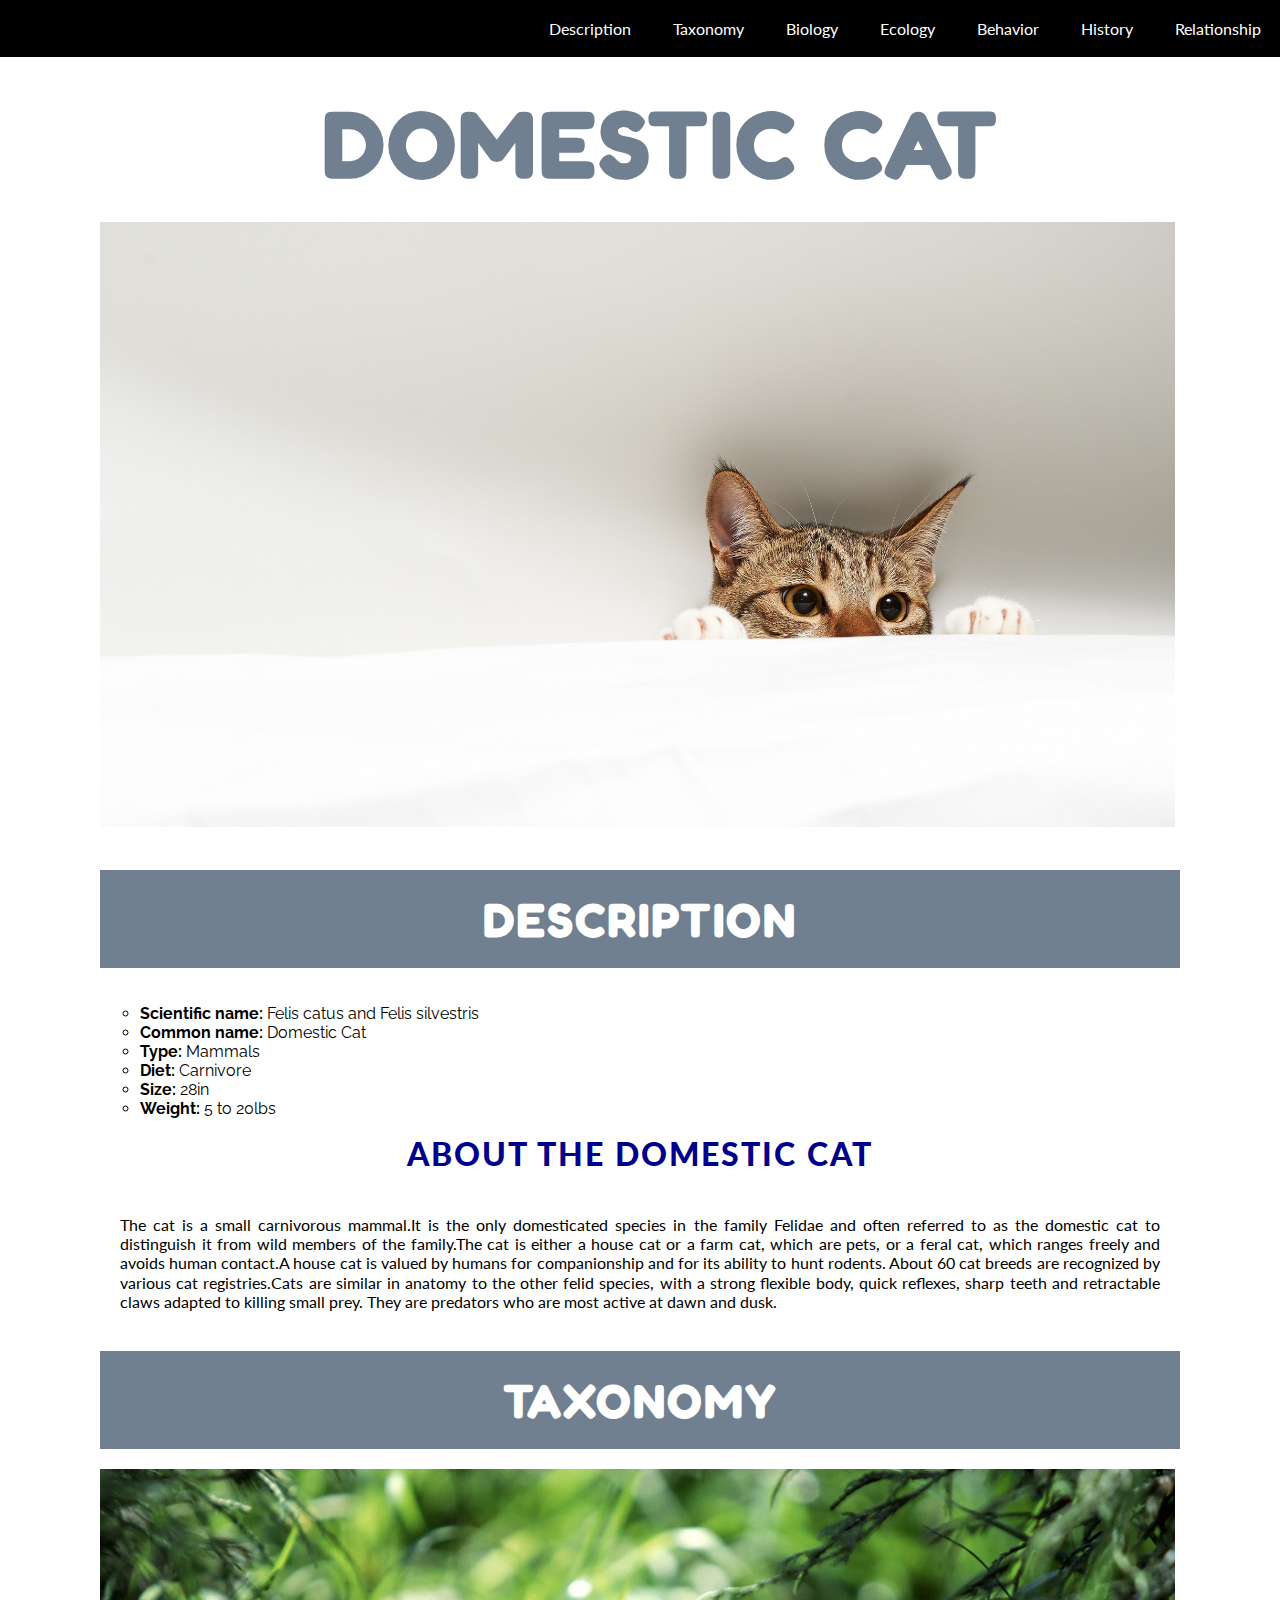
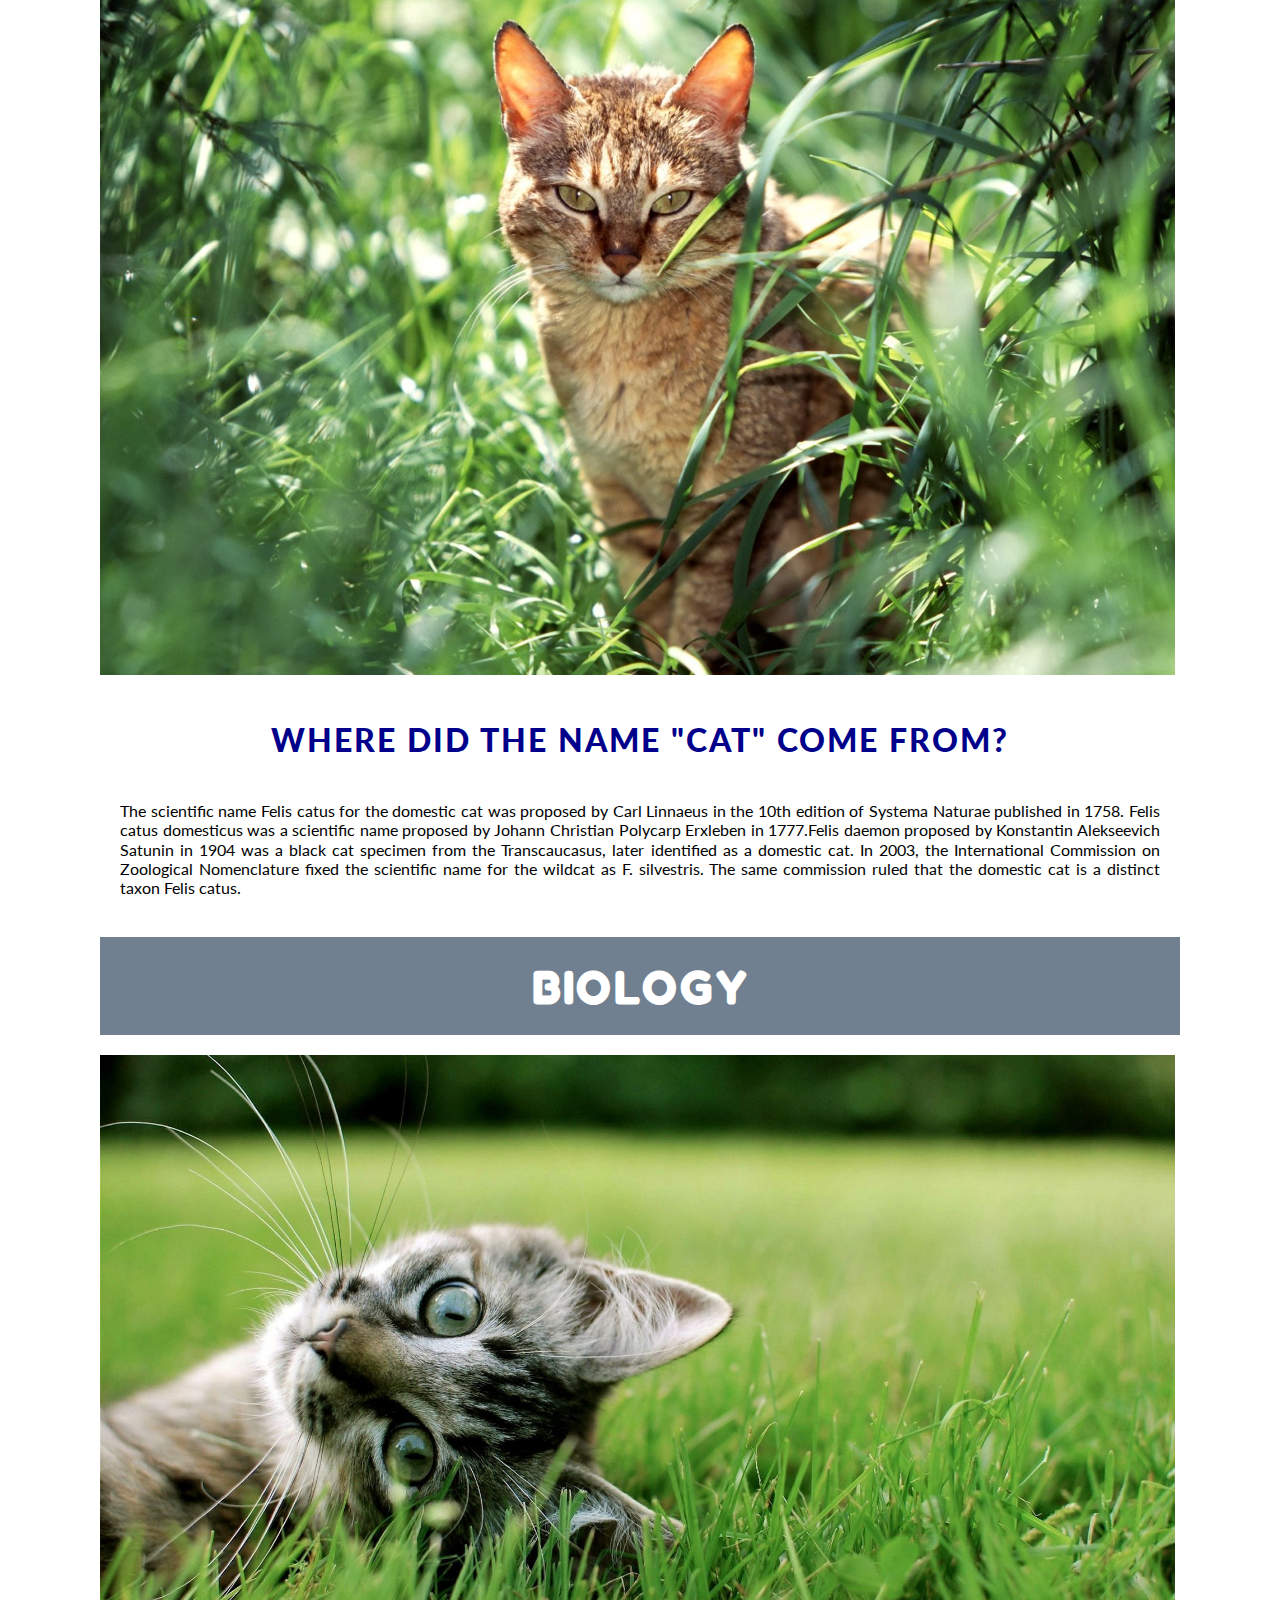
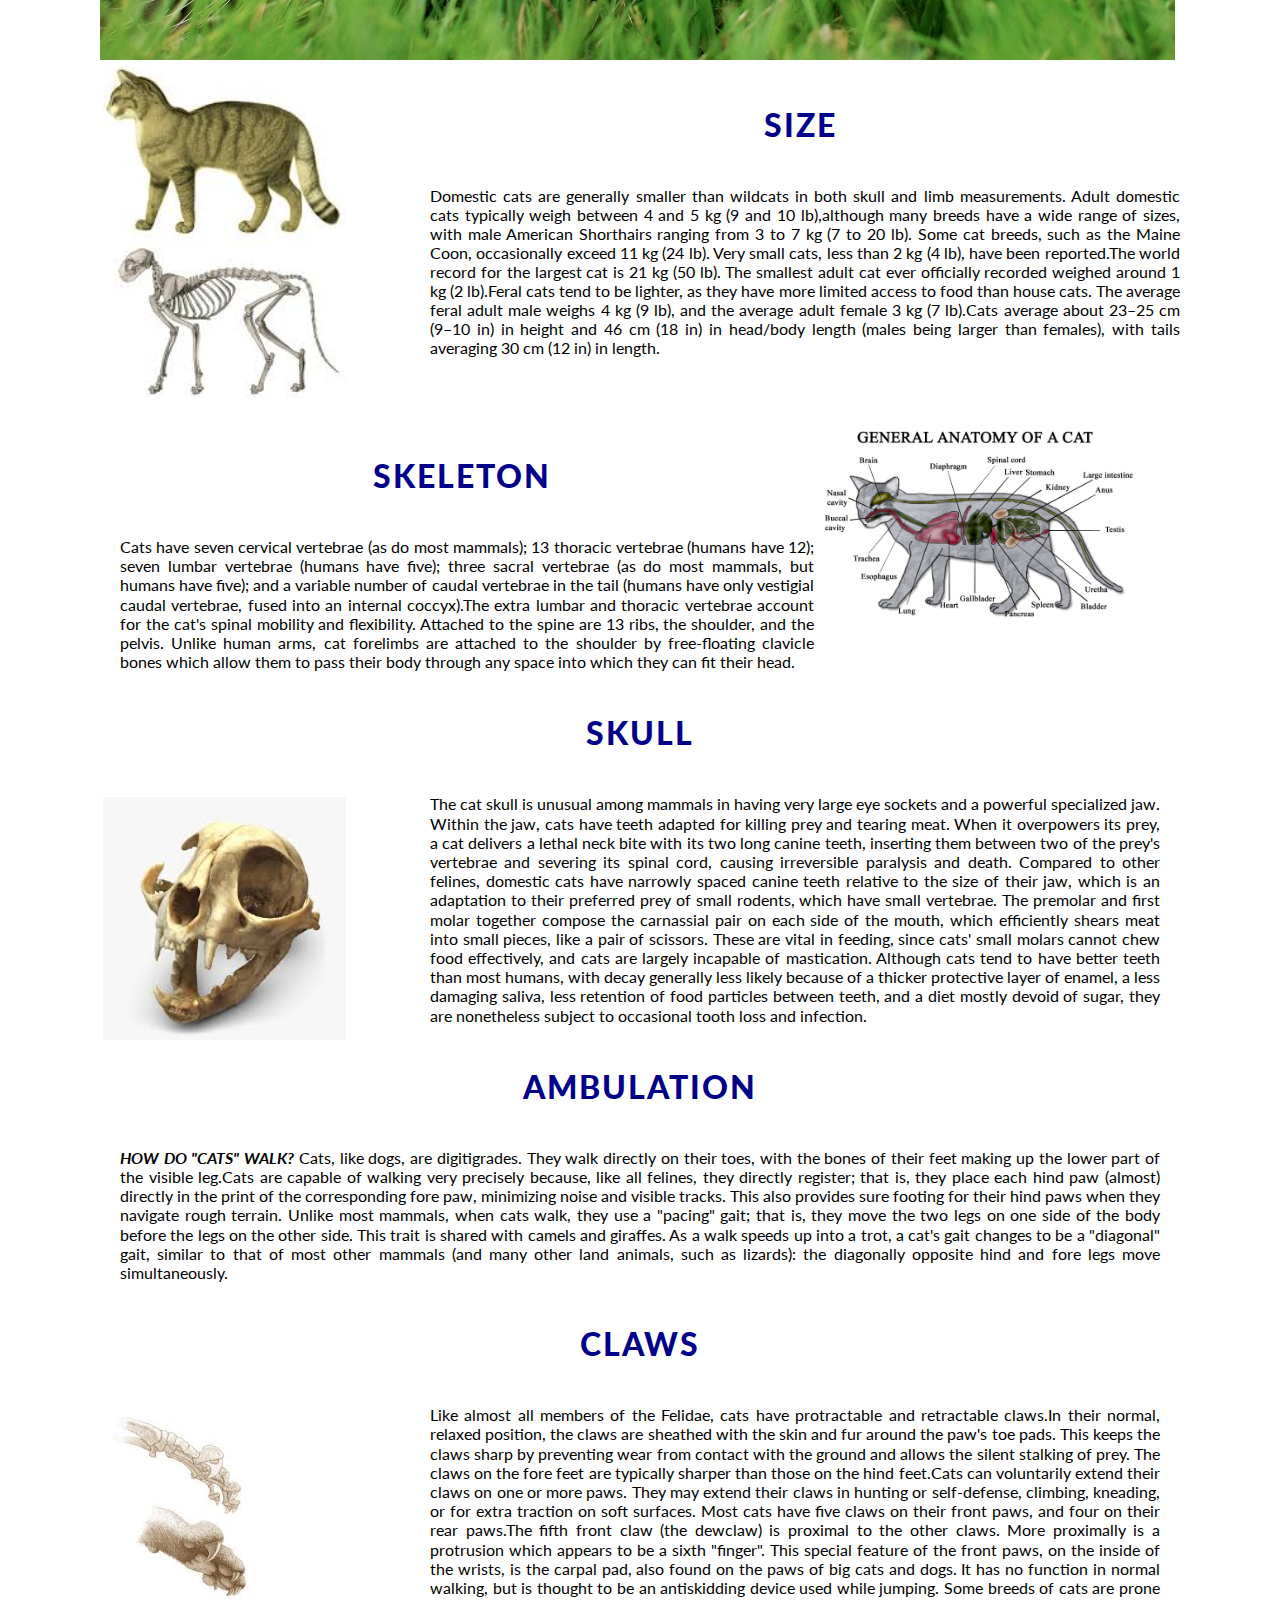
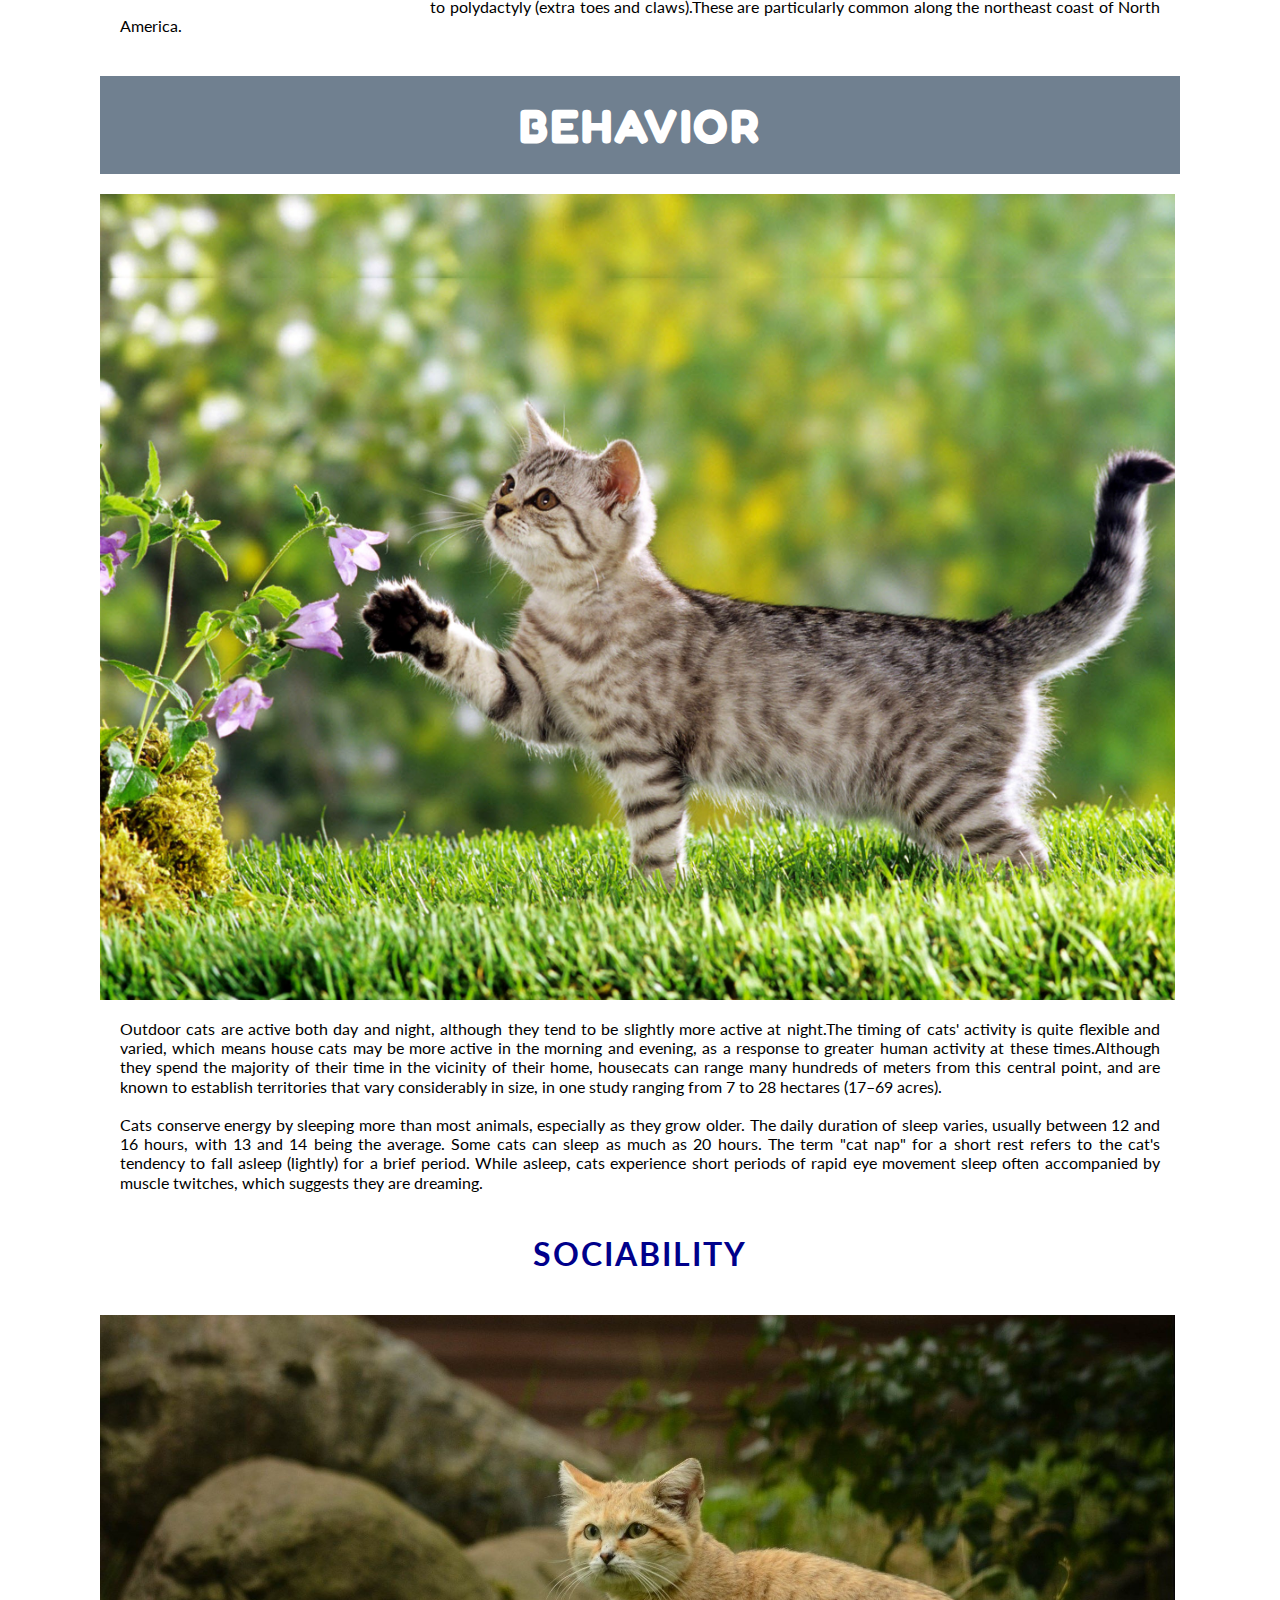
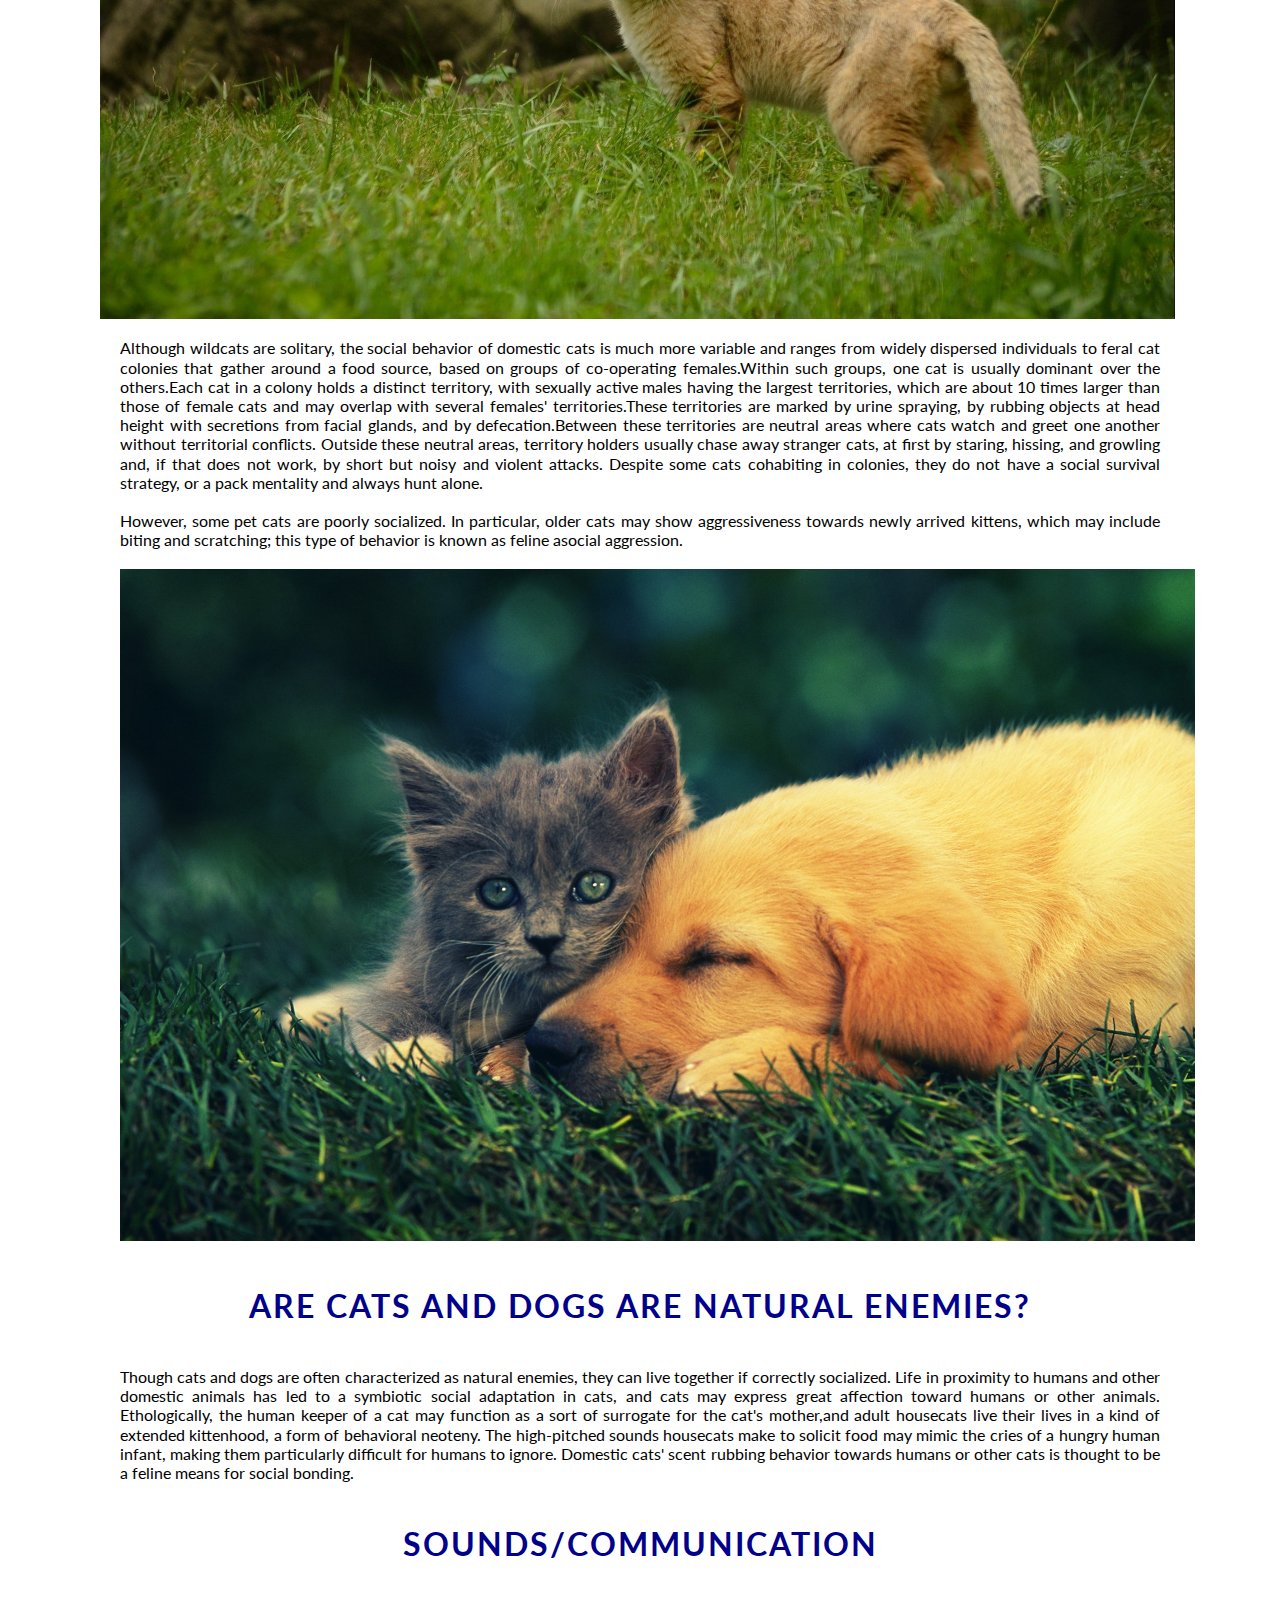
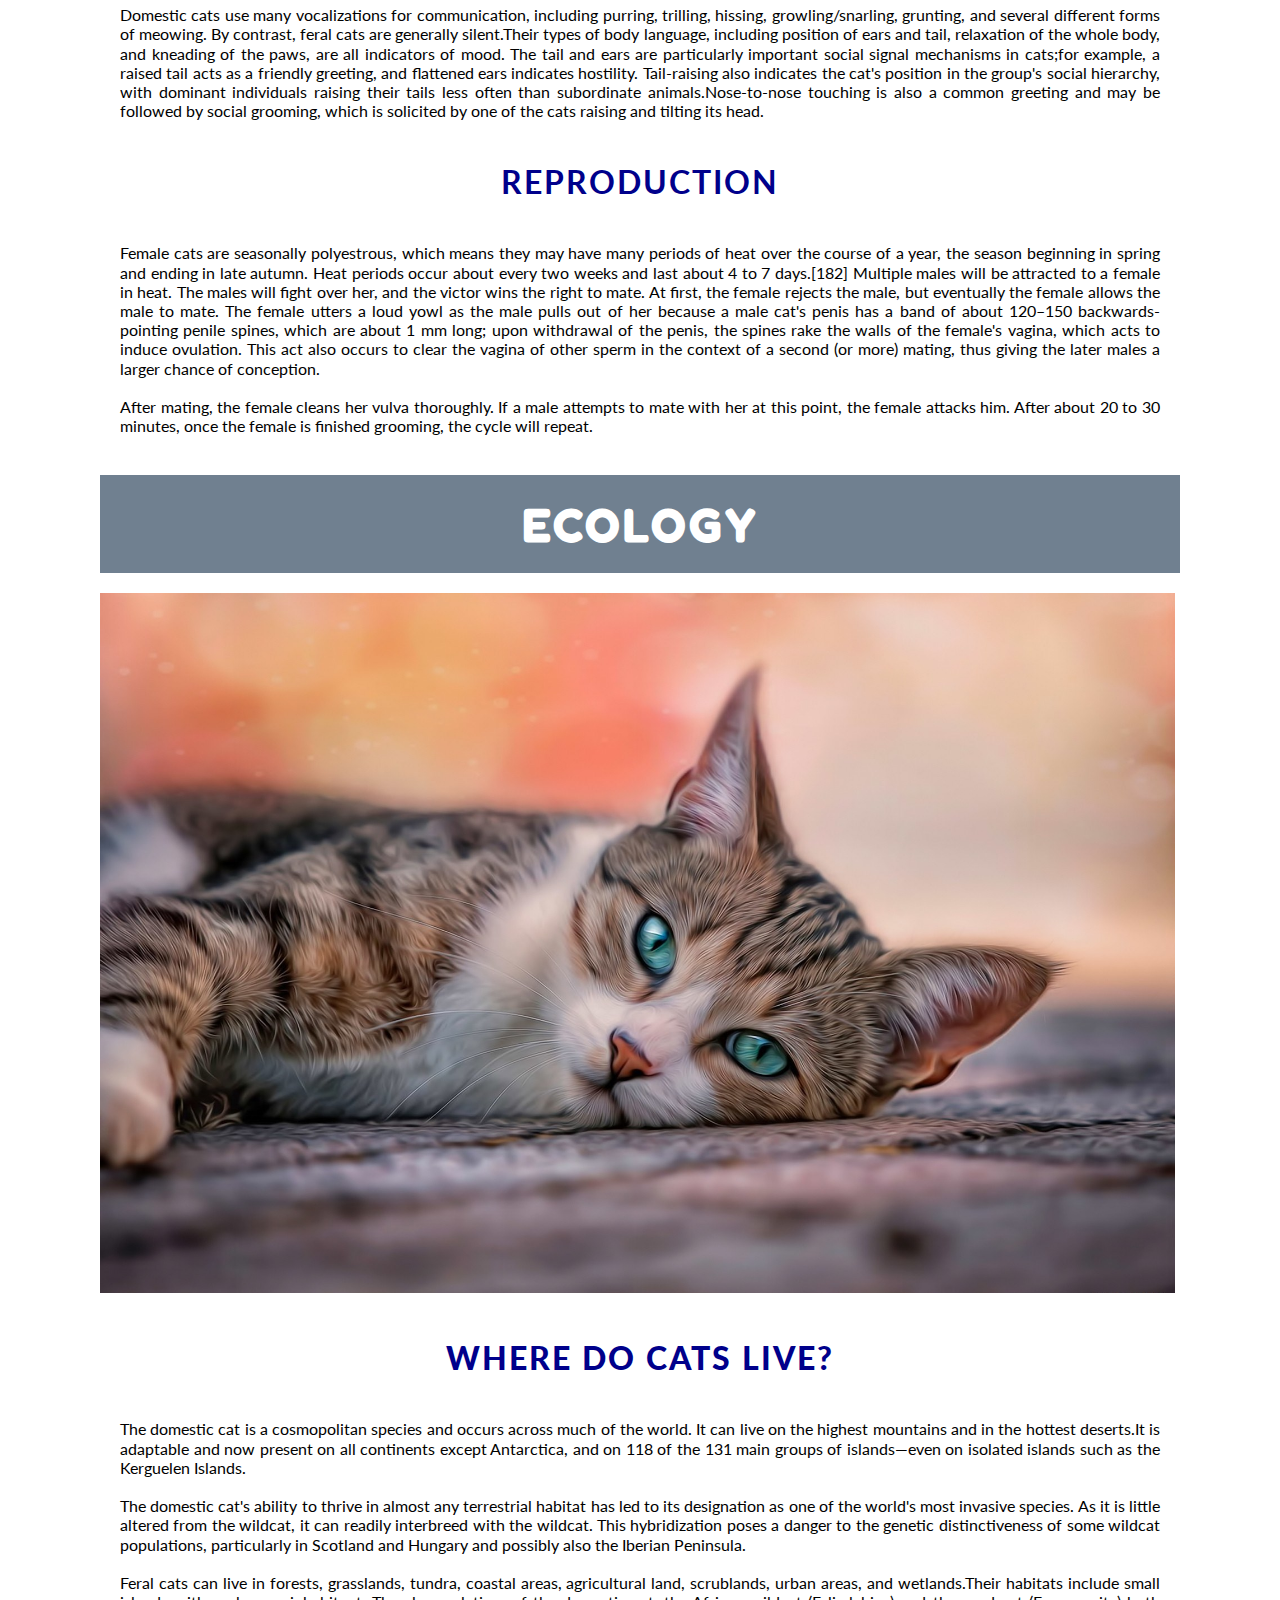
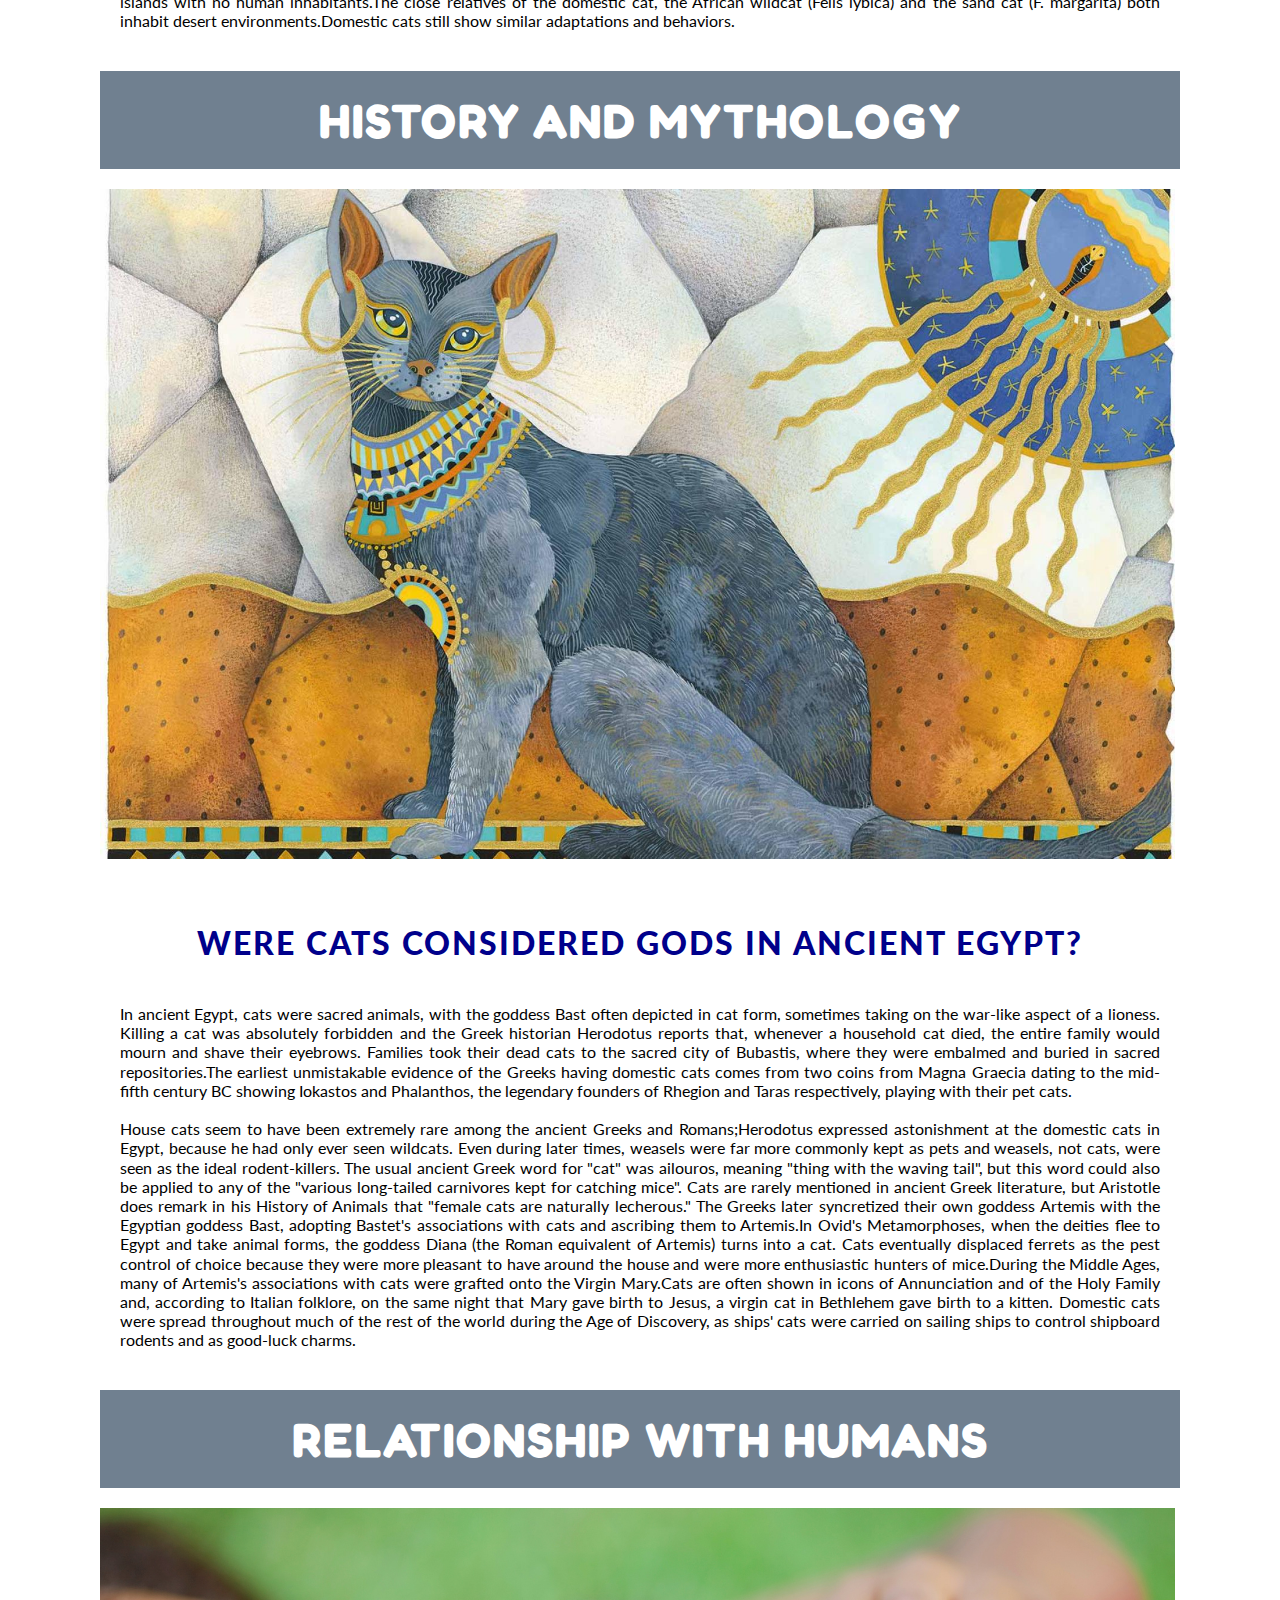
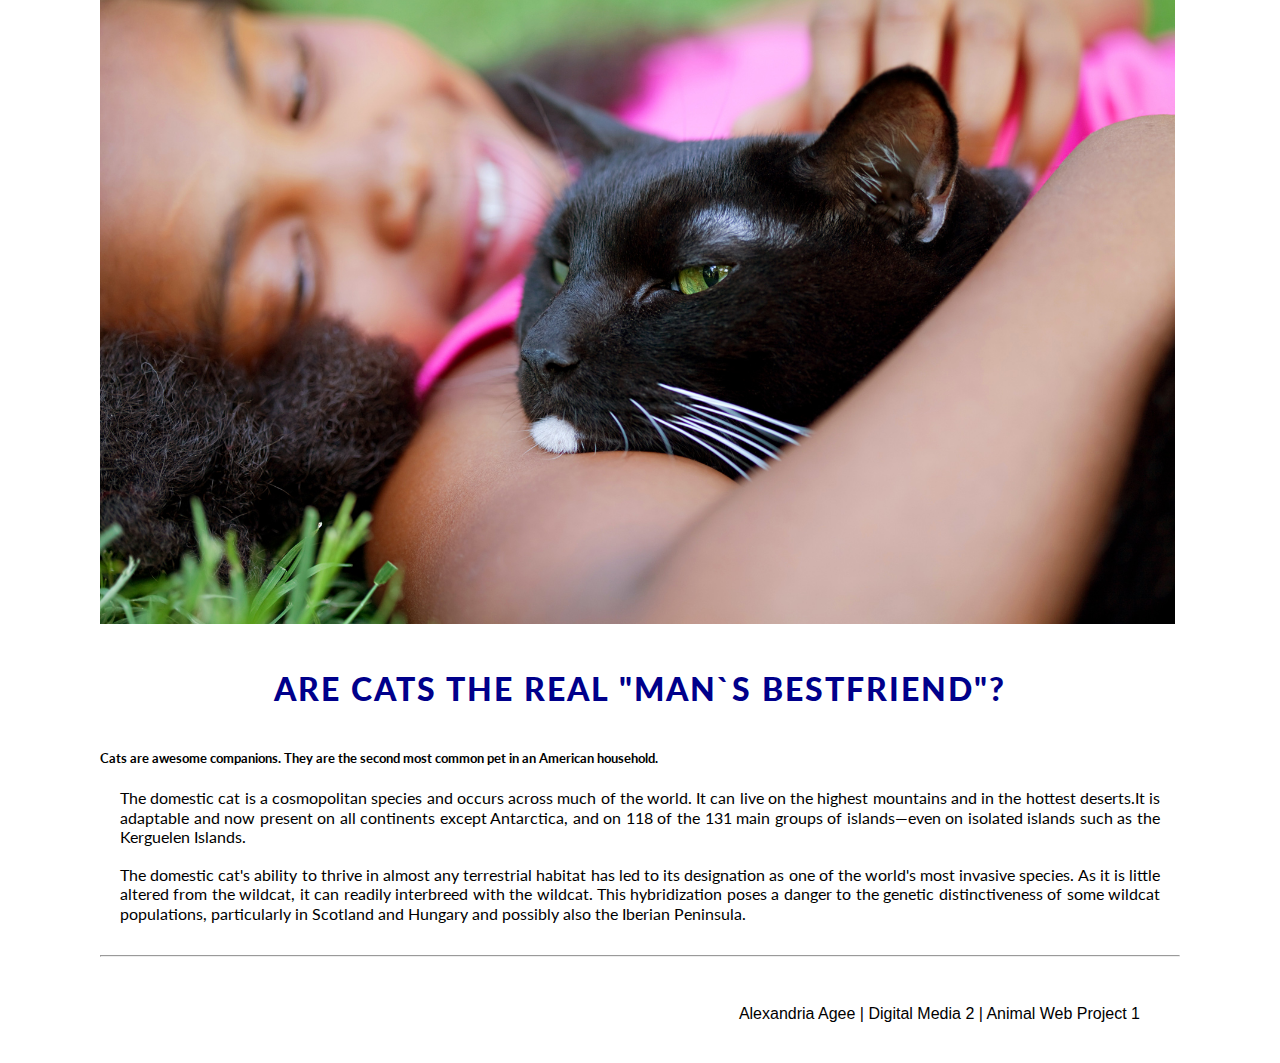
<file: index.html>
<!doctype html>
<html>
<head>
    <meta charset="UTF-8">
    <title>THE DOMESTIC CAT</title>
    
    <!-- how to add a stylesheet -->
    <link href="CSS/AnimalProject.css" rel="stylesheet" type="text/css">
    
   
    <!-- how to add google font  -->
    <link href='https://fonts.googleapis.com/css?family=Raleway' rel='stylesheet'> 
    
    <link href="https://fonts.googleapis.com/css?family=Lato&display=swap" rel="stylesheet">
    
    <link href="https://fonts.googleapis.com/css?family=Questrial&display=swap" rel="stylesheet">
    
    <link href="https://fonts.googleapis.com/css?family=Bree+Serif|Overpass&display=swap" rel="stylesheet">
    
    <link href="https://fonts.googleapis.com/css?family=Amatic+SC|Fredoka+One&display=swap" rel="stylesheet">

   
    </head>

<div id="body3">
   <!-- Container for the navigation bar -->          

<body>
    <div id="navbar">
    <a href="#desc">Description</a>
    <a href="#taxonomy">Taxonomy</a>
    <a href="#bio">Biology</a>
    <a href="#eco">Ecology</a>
    <a href="#behavior">Behavior</a>
    <a href="#history">History</a>
    <a href="#relationship">Relationship</a>
    </div>
     <!-- Container for icon bar-->
  
    <link rel="stylesheet" href="https://cdnjs.cloudflare.com/ajax/libs/font-awesome/4.7.0/css/font-awesome.min.css">


     
    
    

    
    <!-- Container for the start of the page -->
<h1 id="desc"> DOMESTIC CAT </h1>
    <img src="img/8.jpg" alt="place holder" width="1075px" height="">
  
            <!-- Container for the description list -->
    <div id="ul">
        <h2><strong>Description</strong></h2>
        <ul>
            <li><strong> Scientific name: </strong> Felis catus and Felis silvestris</li>
            <li><strong>Common name:</strong> Domestic Cat</li>
            <li><strong>Type: </strong>Mammals</li>       
            <li><strong>Diet: </strong> Carnivore</li>
            <li><strong>Size: </strong>28in</li>
            <li><strong>Weight: </strong> 5 to 20lbs</li>
        </ul>
    </div>
        <h3><strong>About the Domestic Cat</strong></h3>
        <p>
            The cat is a small carnivorous mammal.It is the only domesticated species in the family Felidae and often referred to as the domestic cat to distinguish it from wild members of the family.The cat is either a house cat or a farm cat, which are pets, or a feral cat, which ranges freely and avoids human contact.A house cat is valued by humans for companionship and for its ability to hunt rodents. About 60 cat breeds are recognized by various cat registries.Cats are similar in anatomy to the other felid species, with a strong flexible body, quick reflexes, sharp teeth and retractable claws adapted to killing small prey. They are predators who are most active at dawn and dusk. 
            
        </p>
        
        
    <h2 id="taxonomy">Taxonomy</h2>
    
    <img src="img/2.jpg" alt="place holder" width="1075px" height="">
    <h3><strong> Where did the name "cat" come from? </strong></h3>
    <p> 
        The scientific name Felis catus for the domestic cat was proposed by Carl Linnaeus in the 10th edition of Systema Naturae published in 1758. Felis catus domesticus was a scientific name proposed by Johann Christian Polycarp Erxleben in 1777.Felis daemon proposed by Konstantin Alekseevich Satunin in 1904 was a black cat specimen from the Transcaucasus, later identified as a domestic cat.
        In 2003, the International Commission on Zoological Nomenclature fixed the scientific name for the wildcat as F. silvestris. The same commission ruled that the domestic cat is a distinct taxon Felis catus.</p>
          
<h2 id="bio">Biology</h2> 
   <img id = "img" src="img/10.jpg" alt="place holder" width="1075px" height="">
    
    <div class="column">
    <img src="img/untitled5.png" alt="Mountains" width="75%">
  </div>        
    
    <p>
        <h3><strong> Size</strong></h3>
        Domestic cats are generally smaller than wildcats in both skull and limb measurements. Adult domestic cats typically weigh between 4 and 5 kg (9 and 10 lb),although many breeds have a wide range of sizes, with male American Shorthairs ranging from 3 to 7 kg (7 to 20 lb). Some cat breeds, such as the Maine Coon, occasionally exceed 11 kg (24 lb). Very small cats, less than 2 kg (4 lb), have been reported.The world record for the largest cat is 21 kg (50 lb). The smallest adult cat ever officially recorded weighed around 1 kg (2 lb).Feral cats tend to be lighter, as they have more limited access to food than house cats. The average feral adult male weighs 4 kg (9 lb), and the average adult female 3 kg (7 lb).Cats average about 23–25 cm (9–10 in) in height and 46 cm (18 in) in head/body length (males being larger than females), with tails averaging 30 cm (12 in) in length.
        <br><br>
    <br><br>
     <div class="column2">
    <img src="img/Cat_anatomy_diagram.png" alt="Mountains" width="90%">
  </div>       
    <h3><strong> Skeleton</strong></h3>
    <p>
        Cats have seven cervical vertebrae (as do most mammals); 13 thoracic vertebrae (humans have 12); seven lumbar vertebrae (humans have five); three sacral vertebrae (as do most mammals, but humans have five); and a variable number of caudal vertebrae in the tail (humans have only vestigial caudal vertebrae, fused into an internal coccyx).The extra lumbar and thoracic vertebrae account for the cat's spinal mobility and flexibility. Attached to the spine are 13 ribs, the shoulder, and the pelvis. Unlike human arms, cat forelimbs are attached to the shoulder by free-floating clavicle bones which allow them to pass their body through any space into which they can fit their head.
    </p>
       <h3><strong> Skull</strong></h3> 
    <div class="column">
    <img src="img/17.jpg" alt="Mountains" width="75%">
  </div>    
    <p>
        The cat skull is unusual among mammals in having very large eye sockets and a powerful specialized jaw. Within the jaw, cats have teeth adapted for killing prey and tearing meat. When it overpowers its prey, a cat delivers a lethal neck bite with its two long canine teeth, inserting them between two of the prey's vertebrae and severing its spinal cord, causing irreversible paralysis and death. Compared to other felines, domestic cats have narrowly spaced canine teeth relative to the size of their jaw, which is an adaptation to their preferred prey of small rodents, which have small vertebrae. The premolar and first molar together compose the carnassial pair on each side of the mouth, which efficiently shears meat into small pieces, like a pair of scissors. These are vital in feeding, since cats' small molars cannot chew food effectively, and cats are largely incapable of mastication. Although cats tend to have better teeth than most humans, with decay generally less likely because of a thicker protective layer of enamel, a less damaging saliva, less retention of food particles between teeth, and a diet mostly devoid of sugar, they are nonetheless subject to occasional tooth loss and infection.
    </p>

        <h3><strong>Ambulation</strong></h3>
    <p>
        <strong><em> HOW DO "CATS" WALK? </em></strong>
        
        Cats, like dogs, are digitigrades. They walk directly on their toes, with the bones of their feet making up the lower part of the visible leg.Cats are capable of walking very precisely because, like all felines, they directly register; that is, they place each hind paw (almost) directly in the print of the corresponding fore paw, minimizing noise and visible tracks. This also provides sure footing for their hind paws when they navigate rough terrain. Unlike most mammals, when cats walk, they use a "pacing" gait; that is, they move the two legs on one side of the body before the legs on the other side. This trait is shared with camels and giraffes. As a walk speeds up into a trot, a cat's gait changes to be a "diagonal" gait, similar to that of most other mammals (and many other land animals, such as lizards): the diagonally opposite hind and fore legs move simultaneously.
    </p>

        <h3><strong>Claws</strong></h3>
    <div class="column">
    <img src="img/18.jpg" alt="Mountains" width="50%">
  </div>        
    
    <p>
        Like almost all members of the Felidae, cats have protractable and retractable claws.In their normal, relaxed position, the claws are sheathed with the skin and fur around the paw's toe pads. This keeps the claws sharp by preventing wear from contact with the ground and allows the silent stalking of prey. The claws on the fore feet are typically sharper than those on the hind feet.Cats can voluntarily extend their claws on one or more paws. They may extend their claws in hunting or self-defense, climbing, kneading, or for extra traction on soft surfaces. Most cats have five claws on their front paws, and four on their rear paws.The fifth front claw (the dewclaw) is proximal to the other claws. More proximally is a protrusion which appears to be a sixth "finger". This special feature of the front paws, on the inside of the wrists, is the carpal pad, also found on the paws of big cats and dogs. It has no function in normal walking, but is thought to be an antiskidding device used while jumping. Some breeds of cats are prone to polydactyly (extra toes and claws).These are particularly common along the northeast coast of North America.


    </p>

<h2 id="behavior">Behavior</h2>
    <img src="img/12.jpg" alt="place holder" width="1075px" height="">
    <p>              
        Outdoor cats are active both day and night, although they tend to be slightly more active at night.The timing of cats' activity is quite flexible and varied, which means house cats may be more active in the morning and evening, as a response to greater human activity at these times.Although they spend the majority of their time in the vicinity of their home, housecats can range many hundreds of meters from this central point, and are known to establish territories that vary considerably in size, in one study ranging from 7 to 28 hectares (17–69 acres). 
        <br><br>
        Cats conserve energy by sleeping more than most animals, especially as they grow older. The daily duration of sleep varies, usually between 12 and 16 hours, with 13 and 14 being the average. Some cats can sleep as much as 20 hours. The term "cat nap" for a short rest refers to the cat's tendency to fall asleep (lightly) for a brief period. While asleep, cats experience short periods of rapid eye movement sleep often accompanied by muscle twitches, which suggests they are dreaming. 
</p>   
    
    <h3>Sociability</h3>
    <img src="img/13.jpg" alt="place holder" width="1075px" height="">
    
    <p>
        Although wildcats are solitary, the social behavior of domestic cats is much more variable and ranges from widely dispersed individuals to feral cat colonies that gather around a food source, based on groups of co-operating females.Within such groups, one cat is usually dominant over the others.Each cat in a colony holds a distinct territory, with sexually active males having the largest territories, which are about 10 times larger than those of female cats and may overlap with several females' territories.These territories are marked by urine spraying, by rubbing objects at head height with secretions from facial glands, and by defecation.Between these territories are neutral areas where cats watch and greet one another without territorial conflicts. Outside these neutral areas, territory holders usually chase away stranger cats, at first by staring, hissing, and growling and, if that does not work, by short but noisy and violent attacks. Despite some cats cohabiting in colonies, they do not have a social survival strategy, or a pack mentality and always hunt alone.
        <br><br>
        However, some pet cats are poorly socialized. In particular, older cats may show aggressiveness towards newly arrived kittens, which may include biting and scratching; this type of behavior is known as feline asocial aggression.
        <br><br>
        <img src="img/16.jpg" alt="place holder" width="1075px" height="">
        
    <h3>ARE Cats and Dogs are natural enemies? </h3>
                
      <p>         Though cats and dogs are often characterized as natural enemies, they can live together if correctly socialized.
          
        Life in proximity to humans and other domestic animals has led to a symbiotic social adaptation in cats, and cats may express great affection toward humans or other animals. Ethologically, the human keeper of a cat may function as a sort of surrogate for the cat's mother,and adult housecats live their lives in a kind of extended kittenhood, a form of behavioral neoteny. The high-pitched sounds housecats make to solicit food may mimic the cries of a hungry human infant, making them particularly difficult for humans to ignore.
        Domestic cats' scent rubbing behavior towards humans or other cats is thought to be a feline means for social bonding.</p>
    
    <h3>Sounds/Communication</h3>
        
    <p>
        Domestic cats use many vocalizations for communication, including purring, trilling, hissing, growling/snarling, grunting, and several different forms of meowing. By contrast, feral cats are generally silent.Their types of body language, including position of ears and tail, relaxation of the whole body, and kneading of the paws, are all indicators of mood. The tail and ears are particularly important social signal mechanisms in cats;for example, a raised tail acts as a friendly greeting, and flattened ears indicates hostility. Tail-raising also indicates the cat's position in the group's social hierarchy, with dominant individuals raising their tails less often than subordinate animals.Nose-to-nose touching is also a common greeting and may be followed by social grooming, which is solicited by one of the cats raising and tilting its head.
        
    </p>
    
    <h3>Reproduction</h3>
    <p>
        Female cats are seasonally polyestrous, which means they may have many periods of heat over the course of a year, the season beginning in spring and ending in late autumn. Heat periods occur about every two weeks and last about 4 to 7 days.[182] Multiple males will be attracted to a female in heat. The males will fight over her, and the victor wins the right to mate. At first, the female rejects the male, but eventually the female allows the male to mate. The female utters a loud yowl as the male pulls out of her because a male cat's penis has a band of about 120–150 backwards-pointing penile spines, which are about 1 mm long; upon withdrawal of the penis, the spines rake the walls of the female's vagina, which acts to induce ovulation. This act also occurs to clear the vagina of other sperm in the context of a second (or more) mating, thus giving the later males a larger chance of conception.
        <br><br>
        After mating, the female cleans her vulva thoroughly. If a male attempts to mate with her at this point, the female attacks him. After about 20 to 30 minutes, once the female is finished grooming, the cycle will repeat.
    </p>

<h2 id="eco">Ecology</h2>
    
   <img id = "img" src="img/1286094-cat.jpg" alt="place holder" width="1075px" height="">   
     <h3><strong> Where Do Cats Live? </strong></h3>
    <p>
            The domestic cat is a cosmopolitan species and occurs across much of the world. It can live on the highest mountains and in the hottest deserts.It is adaptable and now present on all continents except Antarctica, and on 118 of the 131 main groups of islands—even on isolated islands such as the Kerguelen Islands.
            <br><br>
            The domestic cat's ability to thrive in almost any terrestrial habitat has led to its designation as one of the world's most invasive species. As it is little altered from the wildcat, it can readily interbreed with the wildcat. This hybridization poses a danger to the genetic distinctiveness of some wildcat populations, particularly in Scotland and Hungary and possibly also the Iberian Peninsula.
            <br><br>
            Feral cats can live in forests, grasslands, tundra, coastal areas, agricultural land, scrublands, urban areas, and wetlands.Their habitats include small islands with no human inhabitants.The close relatives of the domestic cat, the African wildcat (Felis lybica) and the sand cat (F. margarita) both inhabit desert environments.Domestic cats still show similar adaptations and behaviors.
        </p>

    
    <h2 id="history">History and Mythology</h2>
    
        <img id="pic" src="img/15.jpg" alt="place_holder" width="1075px" height="">
    <br><br>
        <h3><strong>WERE CATS CONSIDERED gods IN ANCIENT EGYPT?  </strong></h3>
        <p>
    
        In ancient Egypt, cats were sacred animals, with the goddess Bast often depicted in cat form, sometimes taking on the war-like aspect of a lioness. Killing a cat was absolutely forbidden and the Greek historian Herodotus reports that, whenever a household cat died, the entire family would mourn and shave their eyebrows. Families took their dead cats to the sacred city of Bubastis, where they were embalmed and buried in sacred repositories.The earliest unmistakable evidence of the Greeks having domestic cats comes from two coins from Magna Graecia dating to the mid-fifth century BC showing Iokastos and Phalanthos, the legendary founders of Rhegion and Taras respectively, playing with their pet cats.
        <br><br>
            
            
        House cats seem to have been extremely rare among the ancient Greeks and Romans;Herodotus expressed astonishment at the domestic cats in Egypt, because he had only ever seen wildcats. Even during later times, weasels were far more commonly kept as pets and weasels, not cats, were seen as the ideal rodent-killers. The usual ancient Greek word for "cat" was ailouros, meaning "thing with the waving tail", but this word could also be applied to any of the "various long-tailed carnivores kept for catching mice". Cats are rarely mentioned in ancient Greek literature, but Aristotle does remark in his History of Animals that "female cats are naturally lecherous." The Greeks later syncretized their own goddess Artemis with the Egyptian goddess Bast, adopting Bastet's associations with cats and ascribing them to Artemis.In Ovid's Metamorphoses, when the deities flee to Egypt and take animal forms, the goddess Diana (the Roman equivalent of Artemis) turns into a cat. Cats eventually displaced ferrets as the pest control of choice because they were more pleasant to have around the house and were more enthusiastic hunters of mice.During the Middle Ages, many of Artemis's associations with cats were grafted onto the Virgin Mary.Cats are often shown in icons of Annunciation and of the Holy Family and, according to Italian folklore, on the same night that Mary gave birth to Jesus, a virgin cat in Bethlehem gave birth to a kitten. Domestic cats were spread throughout much of the rest of the world during the Age of Discovery, as ships' cats were carried on sailing ships to control shipboard rodents and as good-luck charms.</p>
    
    <h2 id="relationship">Relationship with Humans</h2>
    
   <img id = "img" src="img/1800x1200_why_do_cats_purr_ref_guide.jpg" alt="place holder" width="1075px" height="">   
     <h3><strong> ARE CATS THE REAL "MAN`S BESTFRIEND"? </strong></h3>
    <h5>    Cats are awesome companions. They are the second most           common pet in an American household.</h5>
    
    <p>
            The domestic cat is a cosmopolitan species and occurs across much of the world. It can live on the highest mountains and in the hottest deserts.It is adaptable and now present on all continents except Antarctica, and on 118 of the 131 main groups of islands—even on isolated islands such as the Kerguelen Islands.
            <br><br>
            The domestic cat's ability to thrive in almost any terrestrial habitat has led to its designation as one of the world's most invasive species. As it is little altered from the wildcat, it can readily interbreed with the wildcat. This hybridization poses a danger to the genetic distinctiveness of some wildcat populations, particularly in Scotland and Hungary and possibly also the Iberian Peninsula.
            
    
    <hr> <!-- The <hr> tag defines a thematic break in an HTML page (e.g. a shift of topic). -->
    <div class="footer">
    <footer>Alexandria Agee | Digital Media 2 | Animal Web Project 1 </footer>
    </div>

    


    </body>
    </div>

</html>
</file>
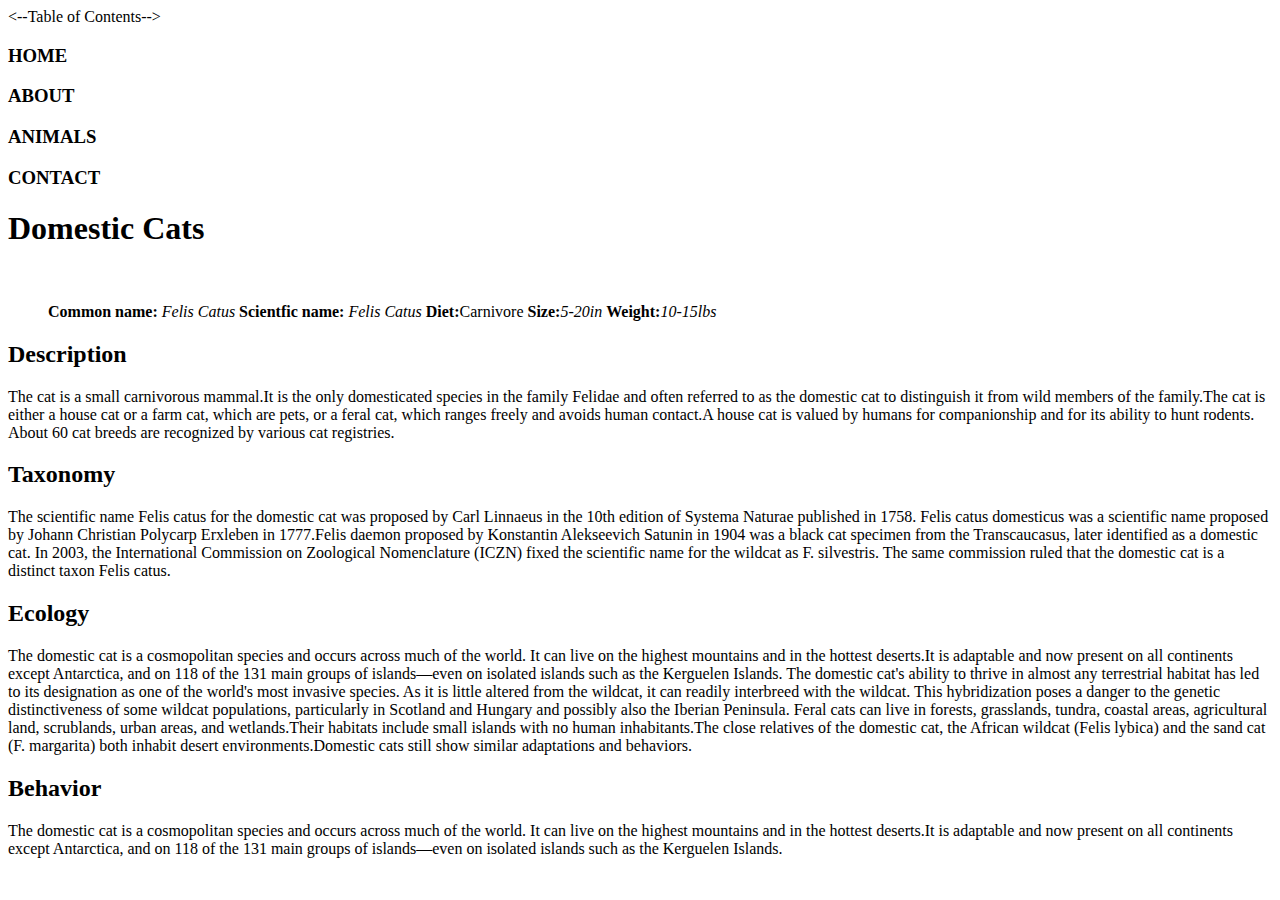
<file: img/Website MockUp2.html>
<!DOCTYPE html>
<html>
    <head>
        <meta charset="utf-8">
        <title>Domestic Cat
        </title>
        </head>
        
 <--Table of Contents-->       
        
        <body> 
            <h3>HOME</h3>
            <h3>ABOUT</h3>
            <h3>ANIMALS</h3>
            <h3>CONTACT</h3>
        </body>
        

        <h1> Domestic Cats</h1>
        <img href= https://www.google.com/url?sa=i&rct=j&q=&esrc=s&source=images&cd=&ved=2ahUKEwiSms7nsrXkAhX_IzQIHYwJBYwQjRx6BAgBEAQ&url=http%3A%2F%2Fmentalfloss.com%2Farticle%2F578211%2Fcat-facts&psig=AOvVaw0o1z3G6jhXvZJMqrPqPCjJ&ust=1567625659115119>
        <body> 
           <ul>
               <tr>
                  <strong> Common name:</strong><em> Felis Catus</em>
                </tr>
                <strong>Scientfic name:</strong><em> Felis Catus</em>
                <strong>Diet:</strong>Carnivore
                <strong>Size:</strong><em>5-20in</em>
                <strong>Weight:</strong><em>10-15lbs</em>
                
            </ul>
        
            
            <p><h2><strong> Description</strong></h2>
                The cat is a small carnivorous mammal.It is the only domesticated species in the family Felidae and often referred to as the domestic cat to distinguish it from wild members of the family.The cat is either a house cat or a farm cat, which are pets, or a feral cat, which ranges freely and avoids human contact.A house cat is valued by humans for companionship and for its ability to hunt rodents. About 60 cat breeds are recognized by various cat registries.

            </p>
            
            
        <h2><strong>Taxonomy</strong></h2>
        <p>
            The scientific name Felis catus for the domestic cat was proposed by Carl Linnaeus in the 10th edition of Systema Naturae published in 1758. Felis catus domesticus was a scientific name proposed by Johann Christian Polycarp Erxleben in 1777.Felis daemon proposed by Konstantin Alekseevich Satunin in 1904 was a black cat specimen from the Transcaucasus, later identified as a domestic cat.
            In 2003, the International Commission on Zoological Nomenclature (ICZN) fixed the scientific name for the wildcat as F. silvestris. The same commission ruled that the domestic cat is a distinct taxon Felis catus.

            </p>
        
        
        <h2><strong>Ecology</strong></h2>
        <p>
            The domestic cat is a cosmopolitan species and occurs across much of the world. It can live on the highest mountains and in the hottest deserts.It is adaptable and now present on all continents except Antarctica, and on 118 of the 131 main groups of islands—even on isolated islands such as the Kerguelen Islands.
            
            The domestic cat's ability to thrive in almost any terrestrial habitat has led to its designation as one of the world's most invasive species. As it is little altered from the wildcat, it can readily interbreed with the wildcat. This hybridization poses a danger to the genetic distinctiveness of some wildcat populations, particularly in Scotland and Hungary and possibly also the Iberian Peninsula.
            
            Feral cats can live in forests, grasslands, tundra, coastal areas, agricultural land, scrublands, urban areas, and wetlands.Their habitats include small islands with no human inhabitants.The close relatives of the domestic cat, the African wildcat (Felis lybica) and the sand cat (F. margarita) both inhabit desert environments.Domestic cats still show similar adaptations and behaviors.

            
        <h2><strong>Behavior</strong></h2>
        <p>
            The domestic cat is a cosmopolitan species and occurs across much of the world. It can live on the highest mountains and in the hottest deserts.It is adaptable and now present on all continents except Antarctica, and on 118 of the 131 main groups of islands—even on isolated islands such as the Kerguelen Islands.


            </p>
        
    
        </body>
    
        
    
</html>
</file>
<file: CSS/AnimalProject.css>
/* YOUR STYLE HERE */

/* Three image containers (use 25% for four, and 50% for two, etc) */
.column {
  float: left;
  width: 30%;
  padding: 3px;
  margin: inherit;
}
.column2 { 
  float: right;
  width: 33.33%;
  padding: 3px;
  margin: inherit;
}
.column3 {
  float: right;
  width: 33.33%;
  padding: 5px;
}

/* Clear floats after image containers */
.row::after {
  content: "";
  clear: both;
  display: table;
}
/* end of image container*/


body2 {
	background color: grey;
}

.body3 {
	background color:grey;
}




body {
	font-family: "Lato", sans-serif;
	margin-top: 100px;
    width: 1080px;
    margin: 0 auto;
    text-align: center;
    text-indent: inherit;
    float: center;
    text-align: justify;
    background-color: white;
    
}


}

.container {
    width: 800px;
    margin: 0 auto;
}

/* This webpage is using google font called Oswald
https://fonts.google.com/specimen/Oswald 

If you use google font, it would be good not to use too many font families 

If you subscribe Adobe Typekit, you can use fonts from Typekit as well.
*/
pic{
    text-align: right;
    float: right;
}

ul>li{
    /* you can change the bullet point for <ul> */
    list-style-type: circle;
        /*list-style-type: none; */
}

ol>li {
    /* you can change the bullet point for <ol> */
    list-style-type:lower-alpha;
    /*list-style-type: none; */
}

#navbar{
    /*overflow controls what happens to content that is too big to fit into an area*/
    overflow: hidden;
    background-color: black;
    position: fixed;
    text-align: right;
    top: 0;
    left:0;
    width:100%;
    display: list-item;
}
#navbar a{
    /*displaying the links as block elements makes the whole area clickable; inline-block common to display items horizontally*/
    display: inline-block; 
    padding: 19px;
    color: white;
    text-decoration: none;

 }

#navbar a:hover{
    background-color:grey;
}
#navbar a:active{
    background-color: grey;
}


h1 { 
	font-family: 'Fredoka One', cursive;
	font-size: 6em;
    /* 16px 1.0000em 100.00%
    Pixel is a static measurement, while percent and EM are relative measurements. The size of an EM or percent depends on its parent.*/
	font-weight:  700; /*700 is same as bold*/
	text-transform: uppercase;
	letter-spacing: 2px; /*spacing between characters*/
	 /*specifies height of line*/
	background-color: white;
	margin-bottom: 1px;
	padding: 20px;
	color: slategray;
    float: center;
    display: inline-block;
    text-align: center;
    width: 100%;
}
ul{
    text-align: justify;
    font-family: 'Raleway', sans-serif;
    background-color: white;
    width: 100%;
    float: left;
    color: black;
    
    
    
}
pic{
    float: right;
    
}

img{
    float: center;
    text-align: center;
}



h2 {	
	font-family: 'Fredoka One', cursive;
	background-color: slategray;
	padding: 20px;
	margin-bottom: 20px;
	margin-top: 40px;
	text-transform: uppercase;
	letter-spacing: 2px;
	color: white;
    font-size: 3em;
    text-align: center;
    
}

h3 {	
	font-family: 'Lato', sans-serif;
	padding: 10px;
	text-transform: uppercase;
	letter-spacing: 2px;
	color: darkblue;
    text-align: center;
    font-size: 2em;
    
}
h4 {	
	font-family: 'Lato', sans-serif;
	text-transform: uppercase;
	letter-spacing: 2px;
	color: grey;
    text-align: center;
    font-size: 1em;
    
}
h5 {	
	font-family: 'Lato', sans-serif;
	
}










p {
    /* it will choose the default font if you do not use any 'font-family: ;' */
    
	margin-bottom: 2em;	 
    /* Relative to the font-size of the element (2em means 2 times the size of the current font)*/
    line-height: 1.2em;
    margin-right: 20px;
    margin-left: 20px;
    text-align: justify;
}

pr {
    /* it will choose the default font if you do not use any 'font-family: ;' */
    
	margin-bottom: 2em;	 
    /* Relative to the font-size of the element (2em means 2 times the size of the current font)*/
    line-height: 1.2em;
    margin-right: 20px;
    margin-left: 20px;
    text-align: justify;
}

.two_col {
    width: 400px;
    height: 450px;
    float: center;
}

/* forexample, if you need three col*/
.three_col {
    width: 260px;
    height: 500px;
    float: center;
}


footer {
    font-family: 'Roboto', sans-serif;
    font-weight:  100;
    font-size: 1em;
	background-color: white;
	padding: 20px;
	margin: 20px;
    float: right;
}
</file>
